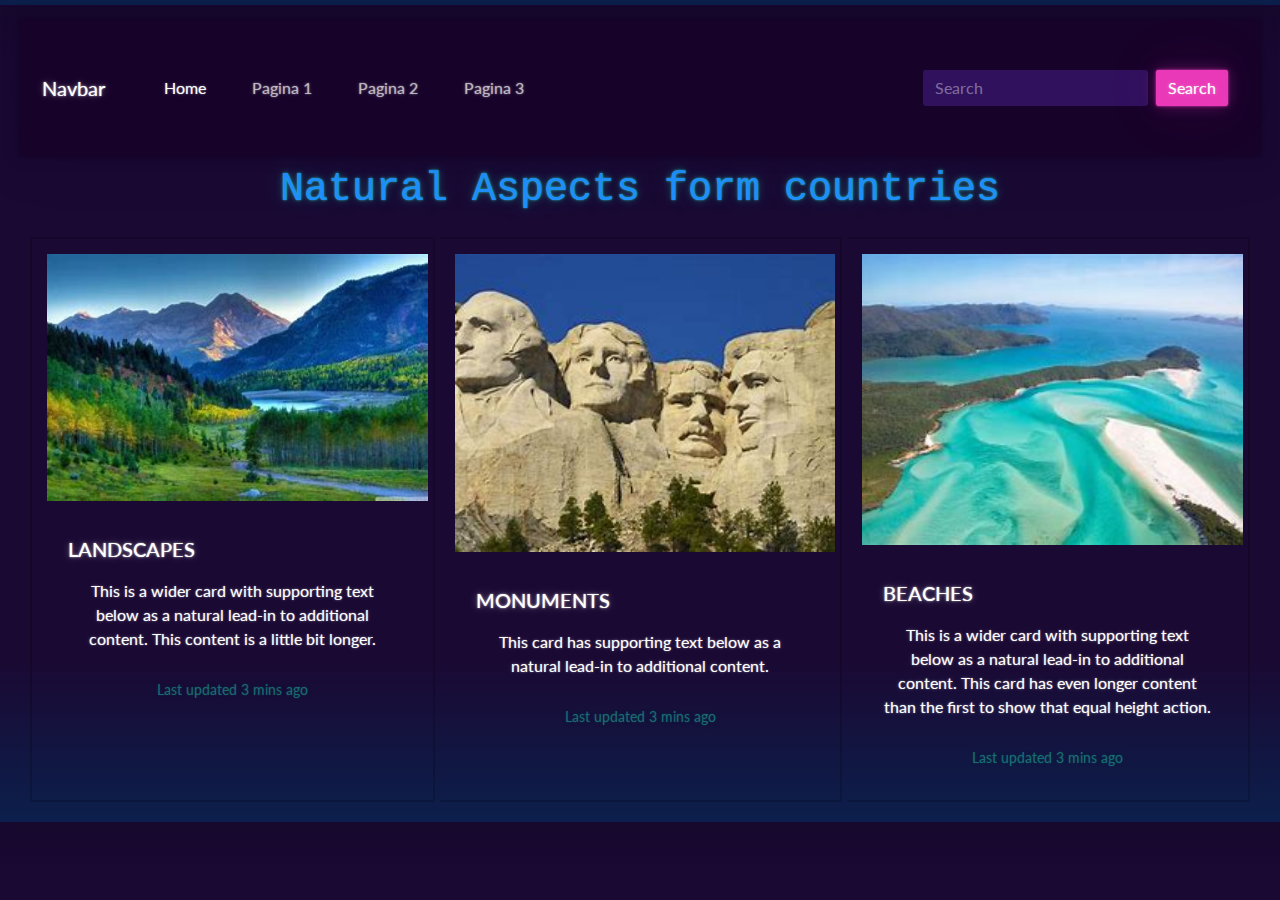
<file: index.html>
<!DOCTYPE html>
<html lang="en">

<head>
    <meta charset="UTF-8">
    <meta http-equiv="X-UA-Compatible" content="IE=edge">
    <meta name="viewport" content="width=device-width, initial-scale=1.0">
    <link href="https://cdn.jsdelivr.net/npm/bootstrap@5.0.2/dist/css/bootstrap.min.css" rel="stylesheet"
        integrity="sha384-EVSTQN3/azprG1Anm3QDgpJLIm9Nao0Yz1ztcQTwFspd3yD65VohhpuuCOmLASjC" crossorigin="anonymous">
        <link rel="stylesheet" href="estilo.css">
        <!-- Temas de boostrap -->
        <link rel="stylesheet" href="bootstrap.css">
    <title>Home</title>
</head>

<body>
  <nav class="navbar navbar-expand-lg navbar-dark bg-dark">
    <div class="container-fluid">
      <a class="navbar-brand" href="#">Navbar</a>
      <button class="navbar-toggler" type="button" data-bs-toggle="collapse" data-bs-target="#navbarColor02" aria-controls="navbarColor02" aria-expanded="false" aria-label="Toggle navigation">
        <span class="navbar-toggler-icon"></span>
      </button>
      <div class="collapse navbar-collapse" id="navbarColor02">
        <ul class="navbar-nav me-auto">
          <li class="nav-item">
            <a class="nav-link active" href="index.html">Home
              <span class="visually-hidden">(current)</span>
            </a>
          </li>
          <li class="nav-item">
            <a class="nav-link" href="pagina1.html">Pagina 1</a>
          </li>
          <li class="nav-item">
            <a class="nav-link" href="pagina2.html">Pagina 2</a>
          </li>
          <li class="nav-item">
            <a class="nav-link" href="pagina3.html">Pagina 3</a>
          </li>
        </ul>
        <form class="d-flex">
          <input class="form-control me-sm-2" type="search" placeholder="Search">
          <button class="btn btn-secondary my-2 my-sm-0" type="submit">Search</button>
        </form>
      </div>
    </div>
  </nav>
    <h1>Natural Aspects form countries</h1>
    <div class="card-group">
        <div class="card">
          <img src="images/lan.jpg" class="card-img-top" alt="...">
          <div class="card-body">
            <h5 class="card-title">LANDSCAPES</h5>
            <p class="card-text">This is a wider card with supporting text below as a natural lead-in to additional content. This content is a little bit longer.</p>
            <p class="card-text"><small class="text-muted">Last updated 3 mins ago</small></p>
          </div>
        </div>
        <div class="card">
          <img src="images/mont.jpg" class="card-img-top" alt="...">
          <div class="card-body">
            <h5 class="card-title">MONUMENTS</h5>
            <p class="card-text">This card has supporting text below as a natural lead-in to additional content.</p>
            <p class="card-text"><small class="text-muted">Last updated 3 mins ago</small></p>
          </div>
        </div>
        <div class="card">
          <img src="images/b1.jpg" class="card-img-top" alt="...">
          <div class="card-body">
            <h5 class="card-title">BEACHES</h5>
            <p class="card-text">This is a wider card with supporting text below as a natural lead-in to additional content. This card has even longer content than the first to show that equal height action.</p>
            <p class="card-text"><small class="text-muted">Last updated 3 mins ago</small></p>
          </div>
        </div>
      </div>
</body>

</html>
</file>
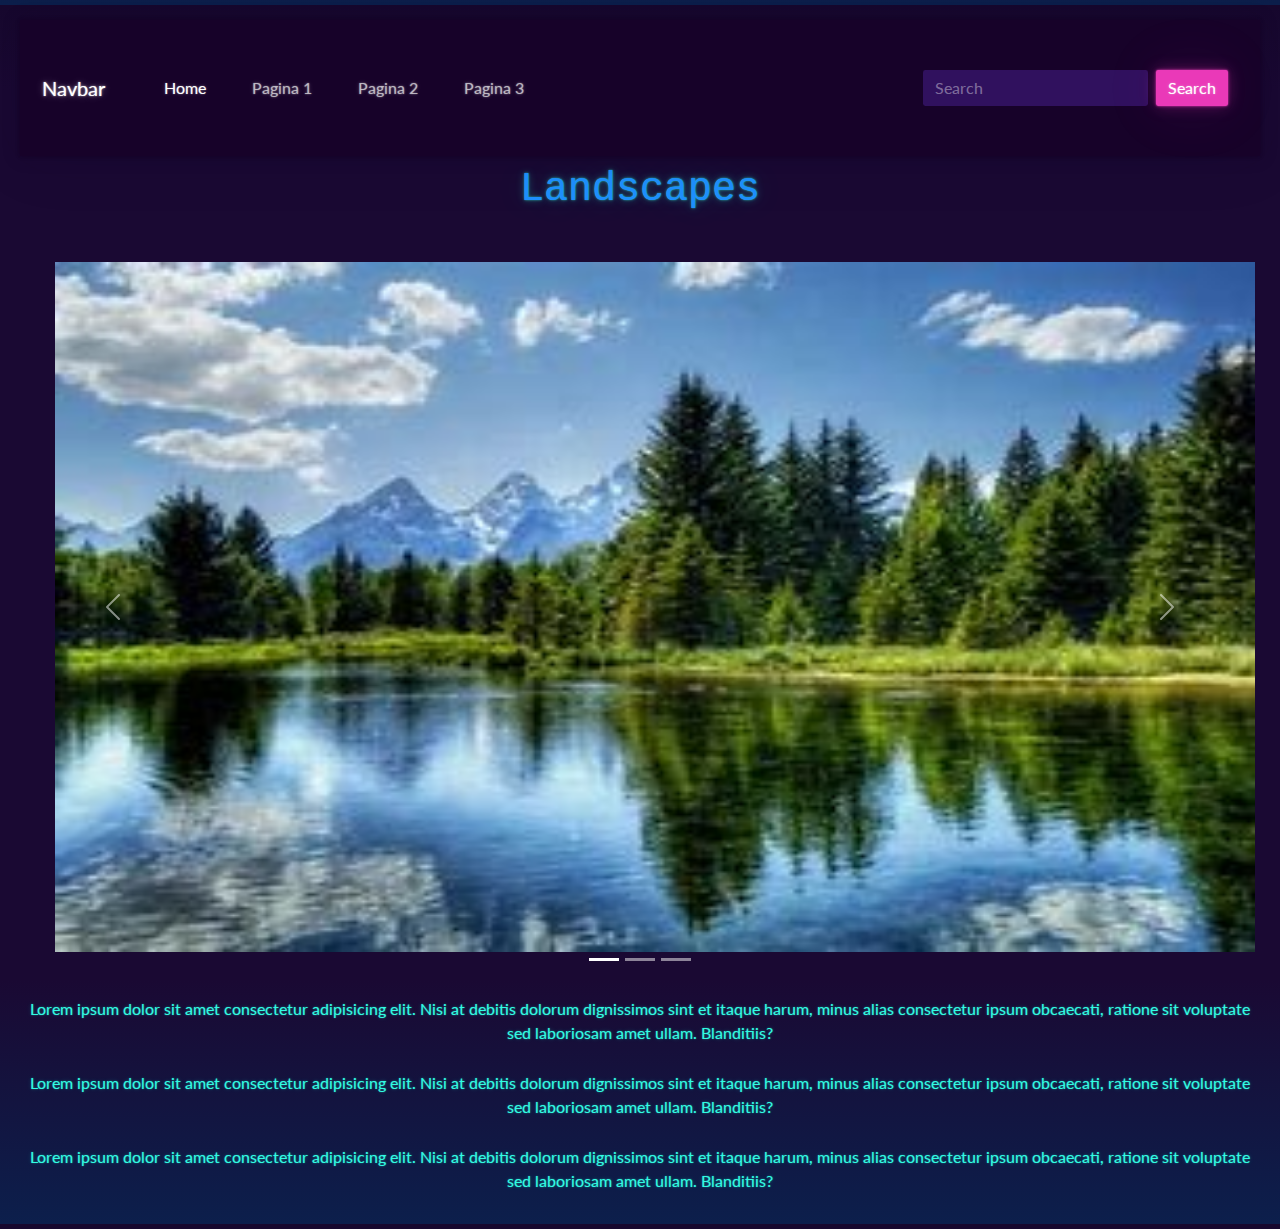
<file: pagina1.html>
<!DOCTYPE html>
<html lang="en">

<head>
    <meta charset="UTF-8">
    <meta http-equiv="X-UA-Compatible" content="IE=edge">
    <meta name="viewport" content="width=device-width, initial-scale=1.0">
    <title>Pagina 1</title>
    <link href="https://cdn.jsdelivr.net/npm/bootstrap@5.0.2/dist/css/bootstrap.min.css" rel="stylesheet"
        integrity="sha384-EVSTQN3/azprG1Anm3QDgpJLIm9Nao0Yz1ztcQTwFspd3yD65VohhpuuCOmLASjC" crossorigin="anonymous">
        <link rel="stylesheet" href="estilo.css">
         <!-- Temas de boostrap -->
         <link rel="stylesheet" href="bootstrap.css">
</head>

<body>
  <nav class="navbar navbar-expand-lg navbar-dark bg-dark">
    <div class="container-fluid">
      <a class="navbar-brand" href="#">Navbar</a>
      <button class="navbar-toggler" type="button" data-bs-toggle="collapse" data-bs-target="#navbarColor02" aria-controls="navbarColor02" aria-expanded="false" aria-label="Toggle navigation">
        <span class="navbar-toggler-icon"></span>
      </button>
      <div class="collapse navbar-collapse" id="navbarColor02">
        <ul class="navbar-nav me-auto">
          <li class="nav-item">
            <a class="nav-link active" href="index.html">Home
              <span class="visually-hidden">(current)</span>
            </a>
          </li>
          <li class="nav-item">
            <a class="nav-link" href="pagina1.html">Pagina 1</a>
          </li>
          <li class="nav-item">
            <a class="nav-link" href="pagina2.html">Pagina 2</a>
          </li>
          <li class="nav-item">
            <a class="nav-link" href="pagina3.html">Pagina 3</a>
          </li>
        </ul>
        <form class="d-flex">
          <input class="form-control me-sm-2" type="search" placeholder="Search">
          <button class="btn btn-secondary my-2 my-sm-0" type="submit">Search</button>
        </form>
      </div>
    </div>
  </nav>
        <h1>Landscapes</h1>
    <div id="carouselExampleIndicators" class="carousel slide">
        <div class="carousel-indicators">
            <button type="button" data-bs-target="#carouselExampleIndicators" data-bs-slide-to="0" class="active"
                aria-current="true" aria-label="Slide 1"></button>
            <button type="button" data-bs-target="#carouselExampleIndicators" data-bs-slide-to="1"
                aria-label="Slide 2"></button>
            <button type="button" data-bs-target="#carouselExampleIndicators" data-bs-slide-to="2"
                aria-label="Slide 3"></button>
        </div>
        <div class="carousel-inner">
            <div class="carousel-item active">
                <img src="images/lans1.jpg" class="d-block w-100" alt="..." height="700px">
            </div>
            <div class="carousel-item">
                <img src="images/lans2.jpg" class="d-block w-100" alt="..." height="700px">
            </div>
            <div class="carousel-item">
                <img src="images/lans3.jpg" class="d-block w-100" alt="..." height="700px">
            </div>
        </div>
        <button class="carousel-control-prev" type="button" data-bs-target="#carouselExampleIndicators"
            data-bs-slide="prev">
            <span class="carousel-control-prev-icon" aria-hidden="true"></span>
            <span class="visually-hidden">Previous</span>
        </button>
        <button class="carousel-control-next" type="button" data-bs-target="#carouselExampleIndicators"
            data-bs-slide="next">
            <span class="carousel-control-next-icon" aria-hidden="true"></span>
            <span class="visually-hidden">Next</span>
        </button>
    </div>
    <p>Lorem ipsum dolor sit amet consectetur adipisicing elit. Nisi at debitis dolorum dignissimos sint et itaque
        harum, minus alias consectetur ipsum obcaecati, ratione sit voluptate sed laboriosam amet ullam. Blanditiis?</p>
    <p>Lorem ipsum dolor sit amet consectetur adipisicing elit. Nisi at debitis dolorum dignissimos sint et itaque
        harum, minus alias consectetur ipsum obcaecati, ratione sit voluptate sed laboriosam amet ullam. Blanditiis?</p>
    <p>Lorem ipsum dolor sit amet consectetur adipisicing elit. Nisi at debitis dolorum dignissimos sint et itaque
        harum, minus alias consectetur ipsum obcaecati, ratione sit voluptate sed laboriosam amet ullam. Blanditiis?</p>
    <script src="https://cdn.jsdelivr.net/npm/@popperjs/core@2.9.2/dist/umd/popper.min.js"
        integrity="sha384-IQsoLXl5PILFhosVNubq5LC7Qb9DXgDA9i+tQ8Zj3iwWAwPtgFTxbJ8NT4GN1R8p"
        crossorigin="anonymous"></script>
    <script src="https://cdn.jsdelivr.net/npm/bootstrap@5.0.2/dist/js/bootstrap.min.js"
        integrity="sha384-cVKIPhGWiC2Al4u+LWgxfKTRIcfu0JTxR+EQDz/bgldoEyl4H0zUF0QKbrJ0EcQF"
        crossorigin="anonymous"></script>
</body>

</html>
</file>
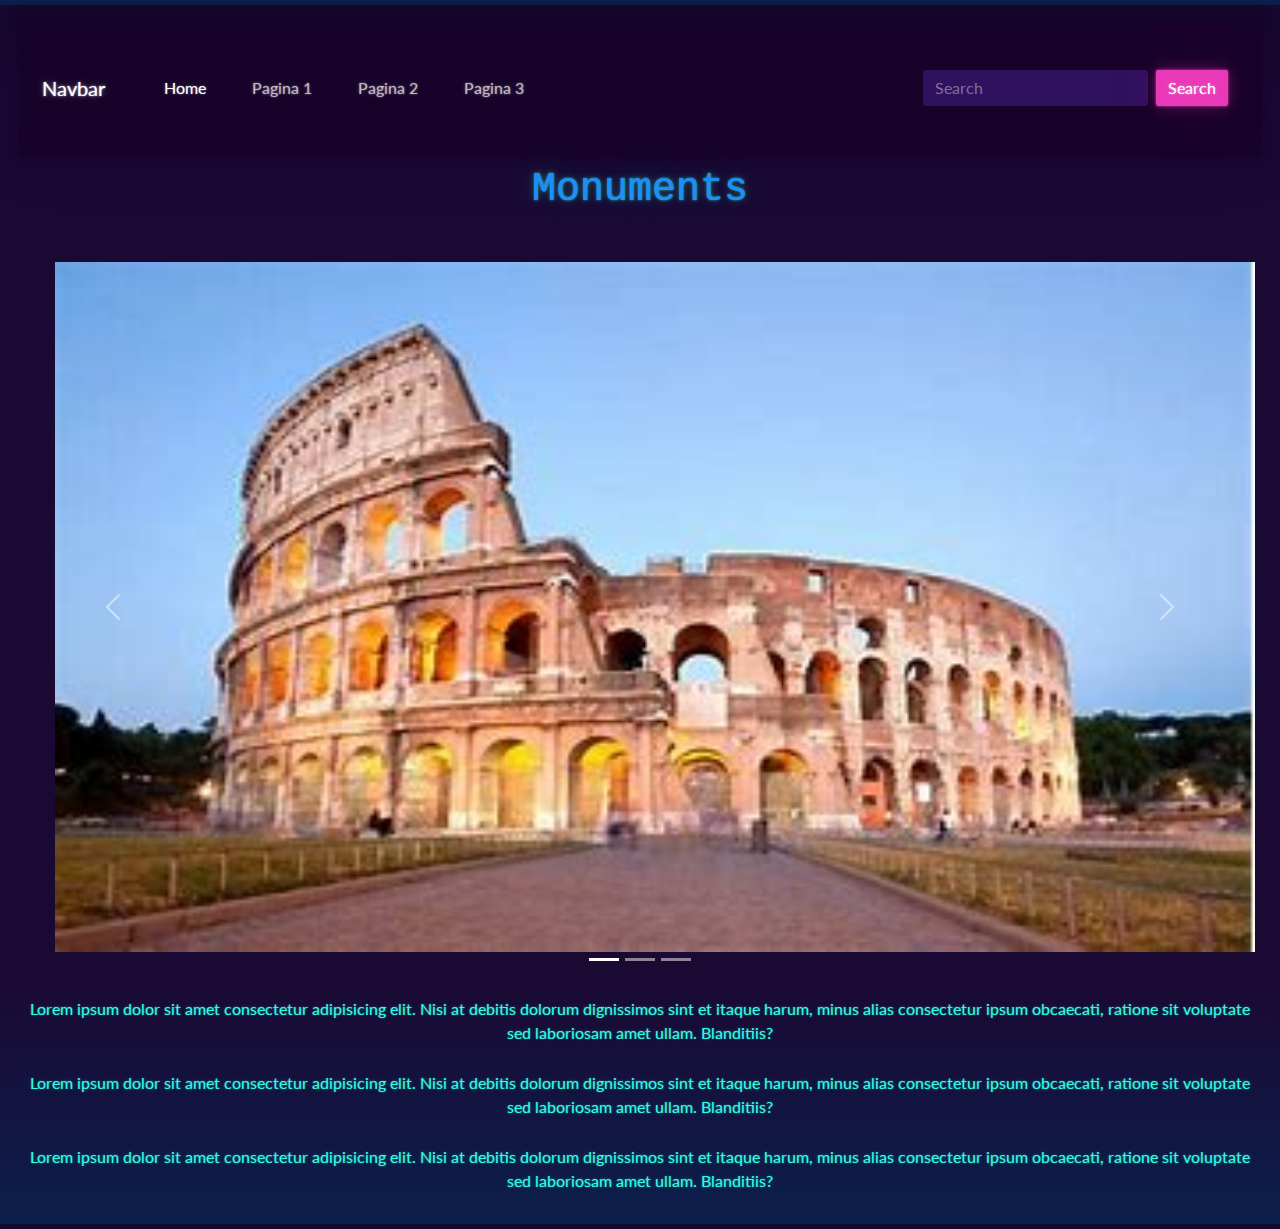
<file: pagina2.html>
<!DOCTYPE html>
<html lang="en">

<head>
    <meta charset="UTF-8">
    <meta http-equiv="X-UA-Compatible" content="IE=edge">
    <meta name="viewport" content="width=device-width, initial-scale=1.0">
    <link href="https://cdn.jsdelivr.net/npm/bootstrap@5.0.2/dist/css/bootstrap.min.css" rel="stylesheet"
        integrity="sha384-EVSTQN3/azprG1Anm3QDgpJLIm9Nao0Yz1ztcQTwFspd3yD65VohhpuuCOmLASjC" crossorigin="anonymous">
        <link rel="stylesheet" href="estilo.css">
        <!-- Temas de boostrap -->
        <link rel="stylesheet" href="bootstrap.css">
    <title>Pagina 2</title>
</head>

<body>
  <nav class="navbar navbar-expand-lg navbar-dark bg-dark">
    <div class="container-fluid">
      <a class="navbar-brand" href="#">Navbar</a>
      <button class="navbar-toggler" type="button" data-bs-toggle="collapse" data-bs-target="#navbarColor02" aria-controls="navbarColor02" aria-expanded="false" aria-label="Toggle navigation">
        <span class="navbar-toggler-icon"></span>
      </button>
      <div class="collapse navbar-collapse" id="navbarColor02">
        <ul class="navbar-nav me-auto">
          <li class="nav-item">
            <a class="nav-link active" href="index.html">Home
              <span class="visually-hidden">(current)</span>
            </a>
          </li>
          <li class="nav-item">
            <a class="nav-link" href="pagina1.html">Pagina 1</a>
          </li>
          <li class="nav-item">
            <a class="nav-link" href="pagina2.html">Pagina 2</a>
          </li>
          <li class="nav-item">
            <a class="nav-link" href="pagina3.html">Pagina 3</a>
          </li>
        </ul>
        <form class="d-flex">
          <input class="form-control me-sm-2" type="search" placeholder="Search">
          <button class="btn btn-secondary my-2 my-sm-0" type="submit">Search</button>
        </form>
      </div>
    </div>
  </nav>
        <h1>Monuments</h1>
    <div id="carouselExampleIndicators" class="carousel slide">
        <div class="carousel-indicators">
            <button type="button" data-bs-target="#carouselExampleIndicators" data-bs-slide-to="0" class="active"
                aria-current="true" aria-label="Slide 1"></button>
            <button type="button" data-bs-target="#carouselExampleIndicators" data-bs-slide-to="1"
                aria-label="Slide 2"></button>
            <button type="button" data-bs-target="#carouselExampleIndicators" data-bs-slide-to="2"
                aria-label="Slide 3"></button>
        </div>
        <div class="carousel-inner">
            <div class="carousel-item active">
                <img src="images/col.jpg" class="d-block w-100" alt="..." height="700px">
            </div>
            <div class="carousel-item">
                <img src="images/statue.jpg" class="d-block w-100" alt="..." height="700px">
            </div>
            <div class="carousel-item">
                <img src="images/mont.jpg" class="d-block w-100" alt="..." height="700px">
            </div>
        </div>
        <button class="carousel-control-prev" type="button" data-bs-target="#carouselExampleIndicators"
            data-bs-slide="prev">
            <span class="carousel-control-prev-icon" aria-hidden="true"></span>
            <span class="visually-hidden">Previous</span>
        </button>
        <button class="carousel-control-next" type="button" data-bs-target="#carouselExampleIndicators"
            data-bs-slide="next">
            <span class="carousel-control-next-icon" aria-hidden="true"></span>
            <span class="visually-hidden">Next</span>
        </button>
    </div>
    <p>Lorem ipsum dolor sit amet consectetur adipisicing elit. Nisi at debitis dolorum dignissimos sint et itaque
        harum, minus alias consectetur ipsum obcaecati, ratione sit voluptate sed laboriosam amet ullam. Blanditiis?</p>
    <p>Lorem ipsum dolor sit amet consectetur adipisicing elit. Nisi at debitis dolorum dignissimos sint et itaque
        harum, minus alias consectetur ipsum obcaecati, ratione sit voluptate sed laboriosam amet ullam. Blanditiis?</p>
    <p>Lorem ipsum dolor sit amet consectetur adipisicing elit. Nisi at debitis dolorum dignissimos sint et itaque
        harum, minus alias consectetur ipsum obcaecati, ratione sit voluptate sed laboriosam amet ullam. Blanditiis?</p>
    <script src="https://cdn.jsdelivr.net/npm/@popperjs/core@2.9.2/dist/umd/popper.min.js"
        integrity="sha384-IQsoLXl5PILFhosVNubq5LC7Qb9DXgDA9i+tQ8Zj3iwWAwPtgFTxbJ8NT4GN1R8p"
        crossorigin="anonymous"></script>
    <script src="https://cdn.jsdelivr.net/npm/bootstrap@5.0.2/dist/js/bootstrap.min.js"
        integrity="sha384-cVKIPhGWiC2Al4u+LWgxfKTRIcfu0JTxR+EQDz/bgldoEyl4H0zUF0QKbrJ0EcQF"
        crossorigin="anonymous"></script>
</body>

</html>
</file>
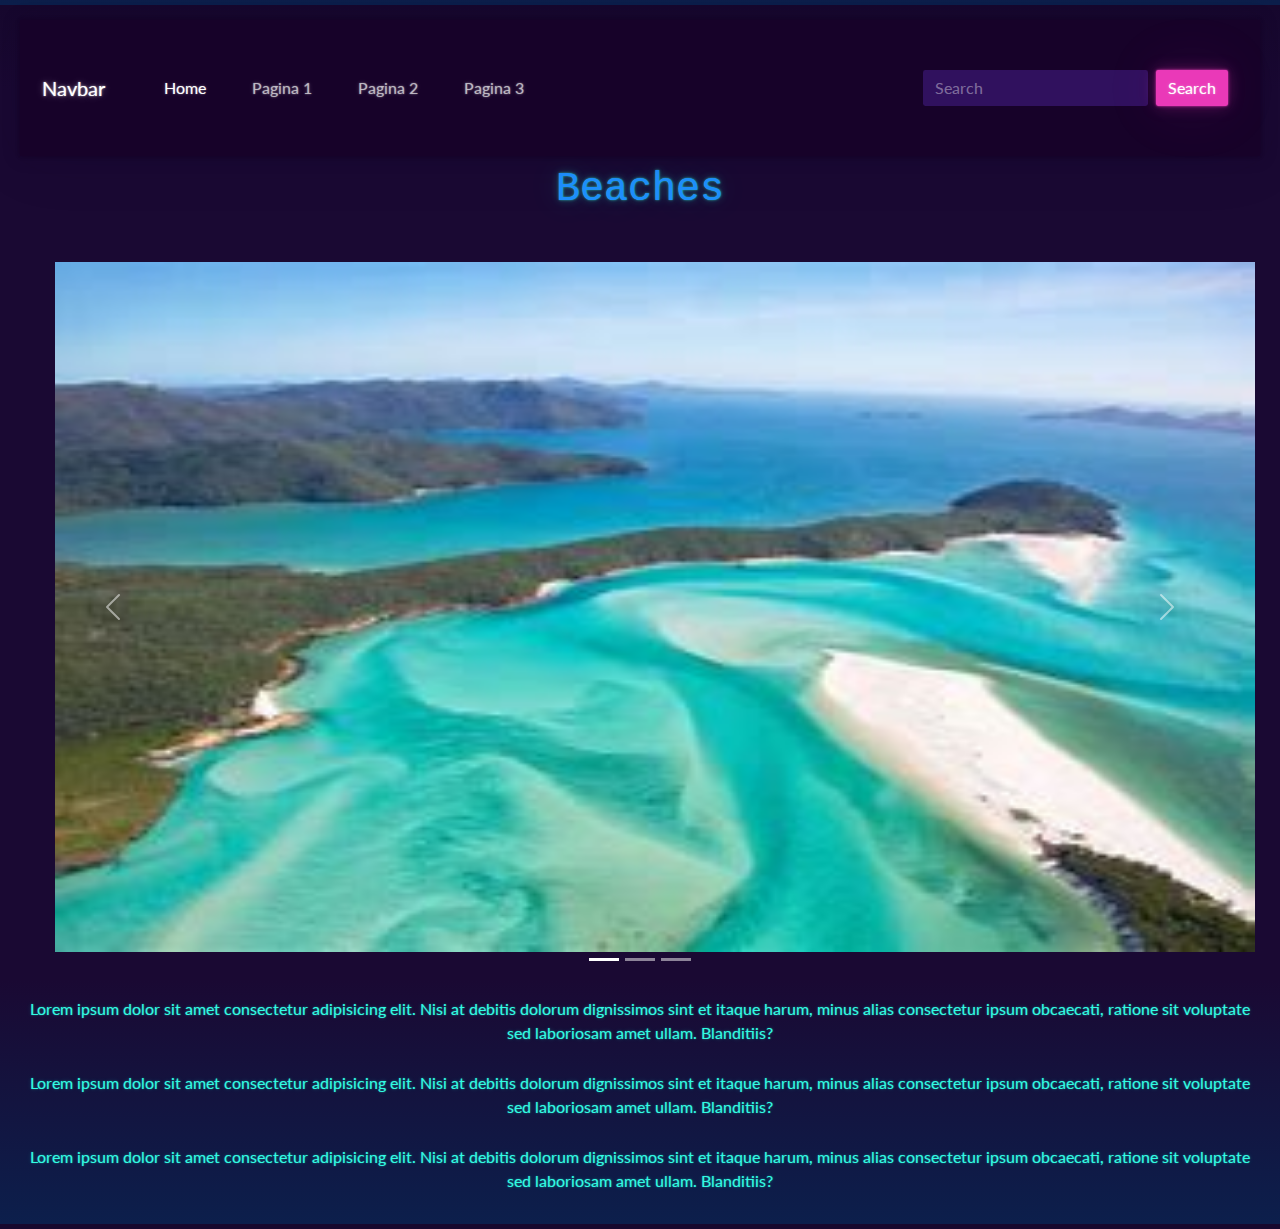
<file: pagina3.html>
<!DOCTYPE html>
<html lang="en">

<head>
    <meta charset="UTF-8">
    <meta http-equiv="X-UA-Compatible" content="IE=edge">
    <meta name="viewport" content="width=device-width, initial-scale=1.0">
    <link href="https://cdn.jsdelivr.net/npm/bootstrap@5.0.2/dist/css/bootstrap.min.css" rel="stylesheet"
        integrity="sha384-EVSTQN3/azprG1Anm3QDgpJLIm9Nao0Yz1ztcQTwFspd3yD65VohhpuuCOmLASjC" crossorigin="anonymous">
        <link rel="stylesheet" href="estilo.css">
        <!-- Temas de boostrap -->
        <link rel="stylesheet" href="bootstrap.css">
    <title>Pagina 3</title>
</head>

<body>
  <nav class="navbar navbar-expand-lg navbar-dark bg-dark">
    <div class="container-fluid">
      <a class="navbar-brand" href="#">Navbar</a>
      <button class="navbar-toggler" type="button" data-bs-toggle="collapse" data-bs-target="#navbarColor02" aria-controls="navbarColor02" aria-expanded="false" aria-label="Toggle navigation">
        <span class="navbar-toggler-icon"></span>
      </button>
      <div class="collapse navbar-collapse" id="navbarColor02">
        <ul class="navbar-nav me-auto">
          <li class="nav-item">
            <a class="nav-link active" href="index.html">Home
              <span class="visually-hidden">(current)</span>
            </a>
          </li>
          <li class="nav-item">
            <a class="nav-link" href="pagina1.html">Pagina 1</a>
          </li>
          <li class="nav-item">
            <a class="nav-link" href="pagina2.html">Pagina 2</a>
          </li>
          <li class="nav-item">
            <a class="nav-link" href="pagina3.html">Pagina 3</a>
          </li>
        </ul>
        <form class="d-flex">
          <input class="form-control me-sm-2" type="search" placeholder="Search">
          <button class="btn btn-secondary my-2 my-sm-0" type="submit">Search</button>
        </form>
      </div>
    </div>
  </nav>
        <h1>Beaches</h1>
    <div id="carouselExampleIndicators" class="carousel slide">
        <div class="carousel-indicators">
            <button type="button" data-bs-target="#carouselExampleIndicators" data-bs-slide-to="0" class="active"
                aria-current="true" aria-label="Slide 1"></button>
            <button type="button" data-bs-target="#carouselExampleIndicators" data-bs-slide-to="1"
                aria-label="Slide 2"></button>
            <button type="button" data-bs-target="#carouselExampleIndicators" data-bs-slide-to="2"
                aria-label="Slide 3"></button>
        </div>
        <div class="carousel-inner">
            <div class="carousel-item active">
                <img src="images/b1.jpg" class="d-block w-100" alt="..." height="700px">
            </div>
            <div class="carousel-item">
                <img src="images/b2.jpg" class="d-block w-100" alt="..." height="700px">
            </div>
            <div class="carousel-item">
                <img src="images/b3.jpg" class="d-block w-100" alt="..." height="700px">
            </div>
        </div>
        <button class="carousel-control-prev" type="button" data-bs-target="#carouselExampleIndicators"
            data-bs-slide="prev">
            <span class="carousel-control-prev-icon" aria-hidden="true"></span>
            <span class="visually-hidden">Previous</span>
        </button>
        <button class="carousel-control-next" type="button" data-bs-target="#carouselExampleIndicators"
            data-bs-slide="next">
            <span class="carousel-control-next-icon" aria-hidden="true"></span>
            <span class="visually-hidden">Next</span>
        </button>
    </div>
    <p>Lorem ipsum dolor sit amet consectetur adipisicing elit. Nisi at debitis dolorum dignissimos sint et itaque
        harum, minus alias consectetur ipsum obcaecati, ratione sit voluptate sed laboriosam amet ullam. Blanditiis?</p>
    <p>Lorem ipsum dolor sit amet consectetur adipisicing elit. Nisi at debitis dolorum dignissimos sint et itaque
        harum, minus alias consectetur ipsum obcaecati, ratione sit voluptate sed laboriosam amet ullam. Blanditiis?</p>
    <p>Lorem ipsum dolor sit amet consectetur adipisicing elit. Nisi at debitis dolorum dignissimos sint et itaque
        harum, minus alias consectetur ipsum obcaecati, ratione sit voluptate sed laboriosam amet ullam. Blanditiis?</p>
    <script src="https://cdn.jsdelivr.net/npm/@popperjs/core@2.9.2/dist/umd/popper.min.js"
        integrity="sha384-IQsoLXl5PILFhosVNubq5LC7Qb9DXgDA9i+tQ8Zj3iwWAwPtgFTxbJ8NT4GN1R8p"
        crossorigin="anonymous"></script>
    <script src="https://cdn.jsdelivr.net/npm/bootstrap@5.0.2/dist/js/bootstrap.min.js"
        integrity="sha384-cVKIPhGWiC2Al4u+LWgxfKTRIcfu0JTxR+EQDz/bgldoEyl4H0zUF0QKbrJ0EcQF"
        crossorigin="anonymous"></script>
</body>

</html>
</file>
<file: estilo.css>
*{
    margin: 5px;
    padding: 5px;
}

h1{
    text-align: center;
    font-family: courier;
    color: dodgerblue;
}
p{
    text-align: center;
}
</file>
